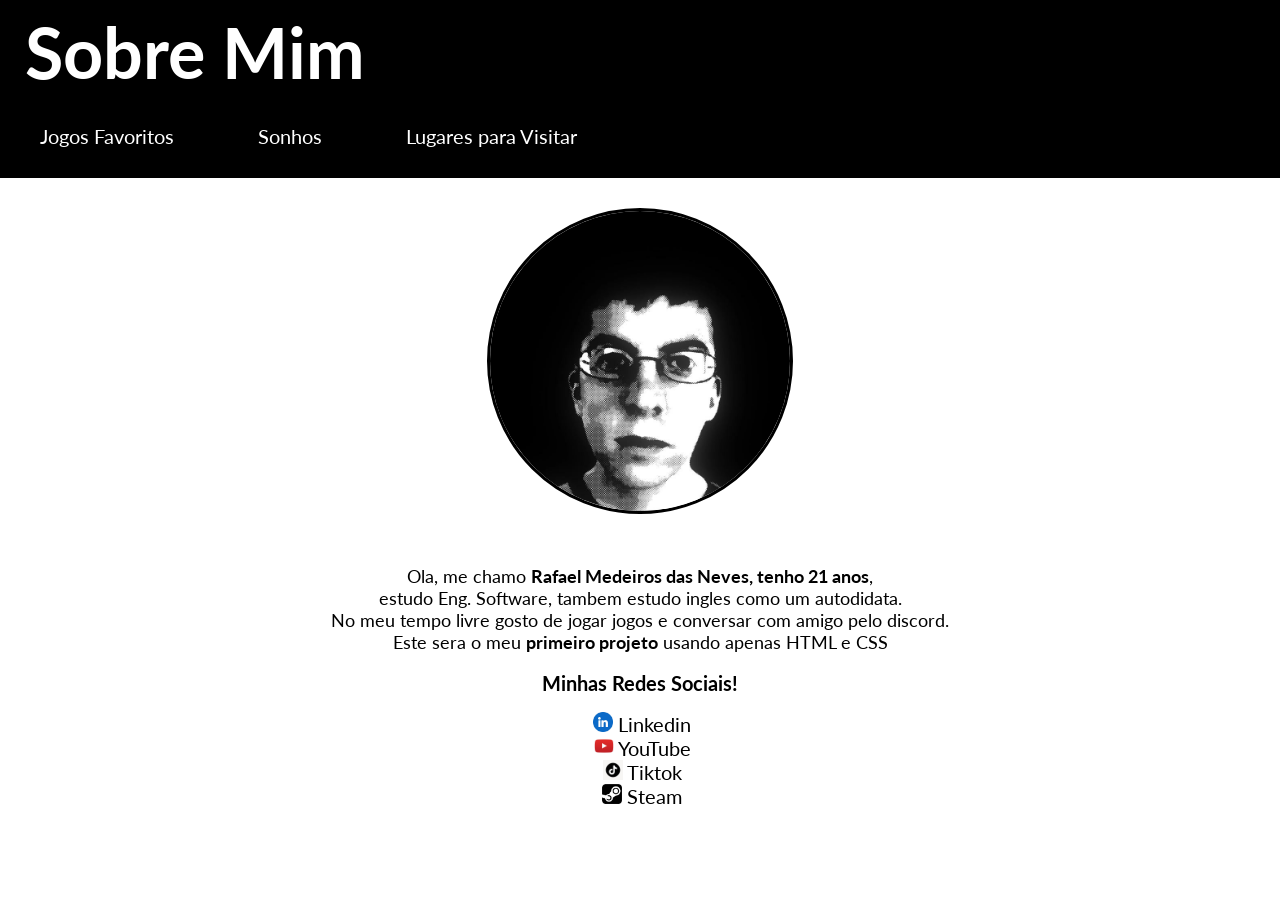
<file: index.html>
<!DOCTYPE html>
<html lang="pt-br">
<head>
    <meta charset="UTF-8">
    <meta name="viewport" content="width=device-width, initial-scale=1.0">
    <title>Meu Site</title>
    <link rel="shortcut icon" href="imagens/favicon.ico" type="image/x-icon">
    <link rel="stylesheet" href="style.css">

</head>
<body>
    <header>
        <h1>
            <a href="index.html" class="sobremim">
                Sobre Mim
            </a>
        </h1>
        <nav>
            <a href="jogosfavoritos.html">Jogos Favoritos</a>
            <a href="#">Sonhos</a>
            <a href="#">Lugares para Visitar</a>
        </nav>
    </header>
 
    <main>
        <img src="imagens/eu.jpg" alt="">
            <section>
                <p>Ola, me chamo <strong>Rafael Medeiros das Neves, tenho 21 anos</strong>,<br>estudo Eng. Software, tambem estudo ingles como um autodidata. <br> No meu tempo livre gosto de jogar jogos e conversar com amigo pelo discord. <br> Este sera o meu <strong>primeiro projeto</strong> usando apenas HTML e CSS</p>
            </section>
        </main>
        <footer>
            <h2>Minhas Redes Sociais!</h2>
             <nav class="icone">
                <ul>
                    <li>
                        <a href="https://www.linkedin.com/in/rafael-medeiros-das-neves-21b9b8401/" target="_blank">
                            <img src="imagens/linkedin.jpg" alt="">
                                Linkedin
                        </a>
                    </li>
    
                    <li>
                        <a href="https://www.youtube.com/@realrafaeu" target="_blank">
                            <img src="imagens/youtube.jpg" alt="">
                                YouTube
                        </a>
                    </li>
    
                    <li>
                        <a href="https://www.tiktok.com/@rafaeureal" target="_blank">
                            <img src="imagens/tiktok2.jpg" alt="">
                                Tiktok
                        </a>
                    </li>
    
                    <li>
                        <a href="https://steamcommunity.com/profiles/76561199192384578/" target="_blank">
                            <img src="imagens/steam.jpg" alt="">
                                Steam
                        </a>
                    </li>
                </ul>
            </nav>
        </footer>
    </body>
</html>
</file>
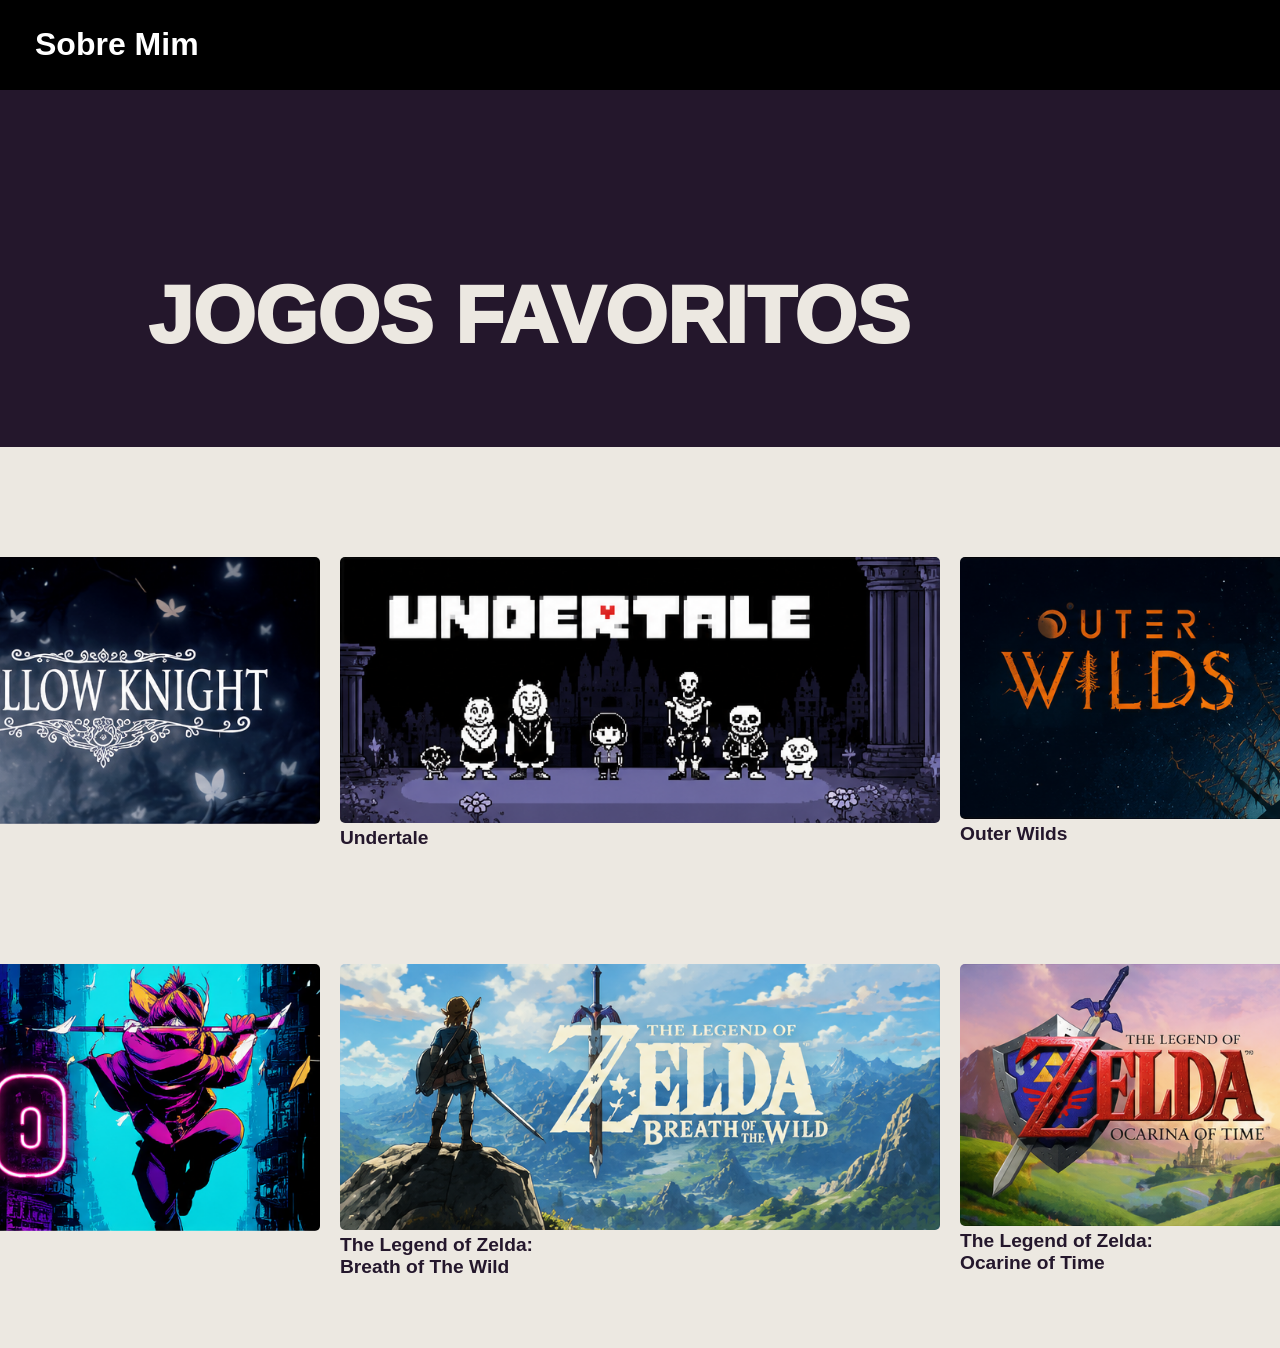
<file: jogosfavoritos.html>
<!DOCTYPE html>
<html lang="pt-br">
<head>
    <meta charset="UTF-8">
    <meta name="viewport" content="width=device-width, initial-scale=1.0">
    <title>Sobre Mim: Jogos Favoritos</title>
    <link rel="shortcut icon" href="imagens/favicon.ico" type="image/x-icon">
</head>

<style>
    :root {     
        --cor1: #24172c;
        --cor2: #e1ebf5;
        --cor3: black;
    }




    body {
        background-color: #ECE8E1;
        font-family: Lato, Helvetica, sans-serif;
        margin: 0;
    }

    .titulo {
        background-color: rgb(0, 0, 0);
        margin: 0;
        padding: 5px;
        margin: 0;
    }

    .titulo h1 {
        color: white;
        padding-left: 30px;
    }

    .titulo a {
        text-decoration: none;

    }

    .subtitulo {
        background-color: var(--cor1);
        margin: 0px;
        padding: 148px;
        padding-top: 100px;
        padding-bottom: 5px;

    }
    .subtitulo p {
        color: #ECE8E1;
        padding: 0px;
        font-weight: 1000;
        font-size: 5em;
    }    

    .subtitulo a {
        text-decoration: none;
    }

    .card img{
        width: 400px;
        gap: 5px;
    }

.conteiner1 {
    display: flex;
    justify-content: center;
    margin-bottom: -456px;
}

.conteiner2 {
    display: flex;
    justify-content: center;
    margin-top: 450px;
    margin-bottom: 60px;
    
}

.card {
    padding-top: 100px;
    margin: 10px
}

.card img {
    width: 600px;
    border-color: black;
    border-radius: 5px;

}

.card p {
    color: var(--cor1);
    font-size: larger;
    font-weight: bolder;
    margin: 0;
    


}


</style>

<body>
    <header>
       <div class="titulo">
        <a href="index.html">
            <h1>Sobre Mim</h1>
        </a>
       </div>

       <div class="subtitulo">
        <a href="jogosfavoritos.html">
            <p>JOGOS FAVORITOS</p>
        </a>
       </div>
    </header>
    <main>
        <div class="conteiner1">

            <div class="card">
                <img src="imagens/hollowknight.png" alt="">
                <p>Hollow Knight</p>
            </div>

            <div class="card">
                <img src="imagens/undertale.png" alt="">
                <p>Undertale</p>
            </div>

            <div class="card">
                <img src="imagens/outerwilds.png" alt="">
                <p>Outer Wilds</p>
            </div>
        </div>

        <div class="conteiner2">

            <div class="card">
                <img src="imagens/katanazero.png" alt="">
                <p>katana zero</p>
            </div>

            <div class="card">
                <img src="imagens/zelda2.png" alt="">
                <p>The Legend of Zelda: <br> Breath of The Wild</p>
            </div>

            <div class="card">
                <img src="imagens/zelda.png" alt="">
                <p>The Legend of Zelda: <br> Ocarine of Time</p>
            </div>

        </div>
    </main>
</body>
</html>
</file>
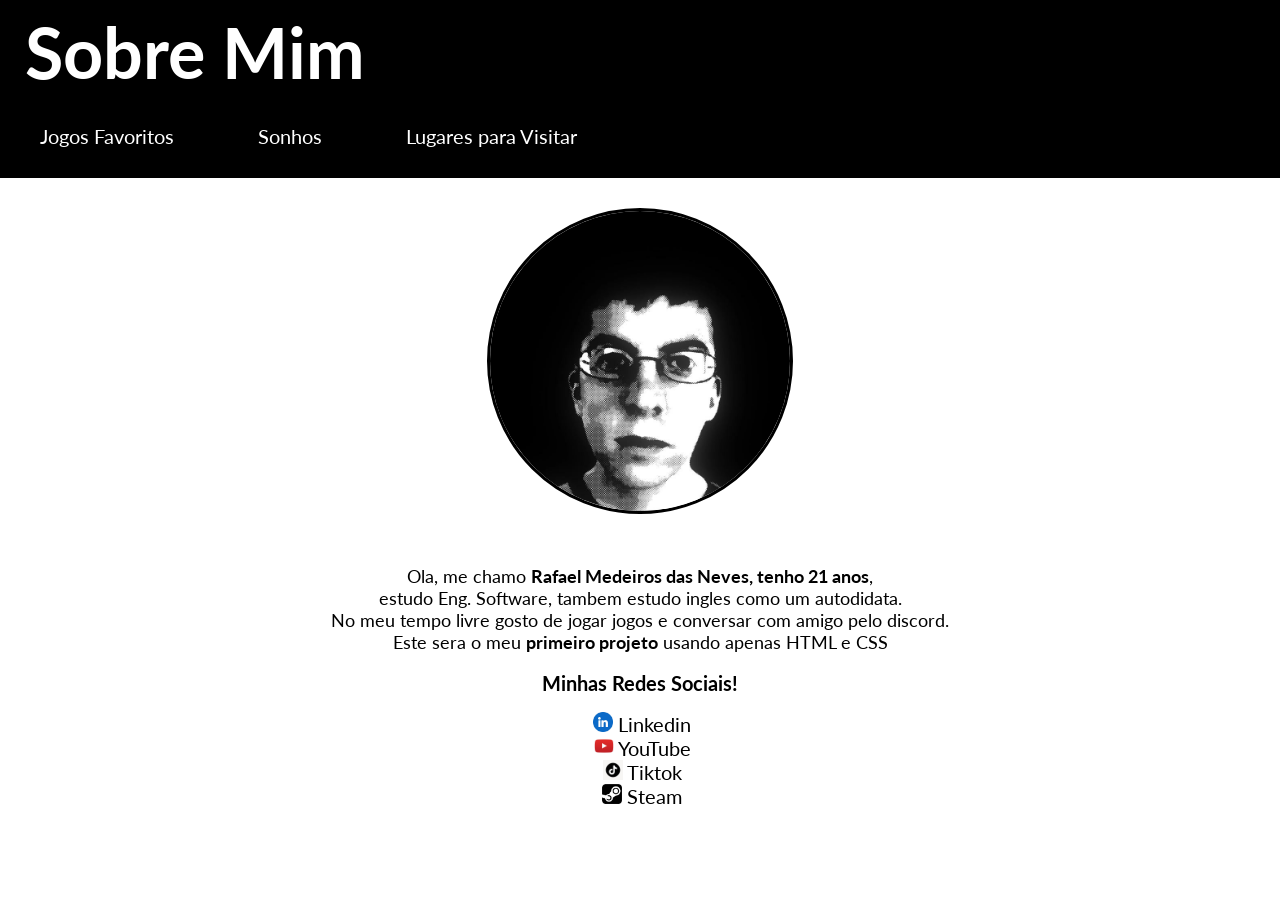
<file: meusite.html>
<!DOCTYPE html>
<html lang="pt-br">
<head>
    <meta charset="UTF-8">
    <meta name="viewport" content="width=device-width, initial-scale=1.0">
    <title>Meu Site</title>
    <link rel="shortcut icon" href="imagens/favicon.ico" type="image/x-icon">
    <link rel="stylesheet" href="style.css">

</head>
<body>
    <header>
        <h1>
            <a href="" class="sobremim">
                Sobre Mim
            </a>
        </h1>
        <nav>
            <a href="jogosfavoritos.html">Jogos Favoritos</a>
            <a href="#">Sonhos</a>
            <a href="#">Lugares para Visitar</a>
        </nav>
    </header>
 
    <main>
        <img src="imagens/eu.jpg" alt="">
            <section>
                <p>Ola, me chamo <strong>Rafael Medeiros das Neves, tenho 21 anos</strong>,<br>estudo Eng. Software, tambem estudo ingles como um autodidata. <br> No meu tempo livre gosto de jogar jogos e conversar com amigo pelo discord. <br> Este sera o meu <strong>primeiro projeto</strong> usando apenas HTML e CSS</p>
            </section>
        </main>
        <footer>
            <h2>Minhas Redes Sociais!</h2>
             <nav class="icone">
                <ul>
                    <li>
                        <a href="https://www.linkedin.com/in/rafael-medeiros-das-neves-21b9b8401/" target="_blank">
                            <img src="imagens/linkedin.jpg" alt="">
                                Linkedin
                        </a>
                    </li>
    
                    <li>
                        <a href="https://www.youtube.com/@realrafaeu" target="_blank">
                            <img src="imagens/youtube.jpg" alt="">
                                YouTube
                        </a>
                    </li>
    
                    <li>
                        <a href="https://www.tiktok.com/@rafaeureal" target="_blank">
                            <img src="imagens/tiktok2.jpg" alt="">
                                Tiktok
                        </a>
                    </li>
    
                    <li>
                        <a href="https://steamcommunity.com/profiles/76561199192384578/" target="_blank">
                            <img src="imagens/steam.jpg" alt="">
                                Steam
                        </a>
                    </li>
                </ul>
            </nav>
        </footer>
    </body>
</html>
</file>
<file: style.css>
@charset "UTF-8";       

@import url('https://fonts.googleapis.com/css2?family=Lato:ital,wght@0,100;0,300;0,400;0,700;0,900;1,100;1,300;1,400;1,700;1,900&display=swap');

body {
    font-family: Lato, Helvetica, sans-serif;
    margin: 0px;
    padding: 0px;

}

header {
    background-color: black;
    color: rgb(255, 255, 255);
    margin: 0px;
    padding: 0px;
    box-shadow: 30px 30px 30px black;
}

header h1 {
    font-size: 70px;
    margin: 0px 0px 30px;
    padding: 10px 0px 0px 25px;
}

.sobremim {
    color: white;
    text-decoration: none;
}

nav {
    padding-bottom: 30px;
    
}
nav > a {
    color: white;
    margin: 30px;
    padding: 10px;
    font-size: 20px;
    text-decoration: none;
    border-radius: 5px;
}

nav a:hover {
    background-color: rgba(206, 206, 206, 0.26);

}

main {
    text-align: center;
    background-color: white;
    color: black;
}



main img {
    margin: 30px;
    width: 300px;
    border-radius: 50%;
    border-style: solid;

}

section p {
    font-size: 18px;
}

footer {
    text-align: center;
}

footer h2 {
    font-size: 20px;
    text-align: center;

}

.icone a img {
    width: 20px;
    height: auto;
}


.icone a {
    text-decoration: none;
    color: black;
    margin: 0px 36px 0px 0px;
    font-size: 20px;

}

.icone a:hover {
    text-decoration: underline;
}

.icone a:active {
    color: rgb(186, 124, 245);
}

ul {
    list-style: none;
}
</file>
